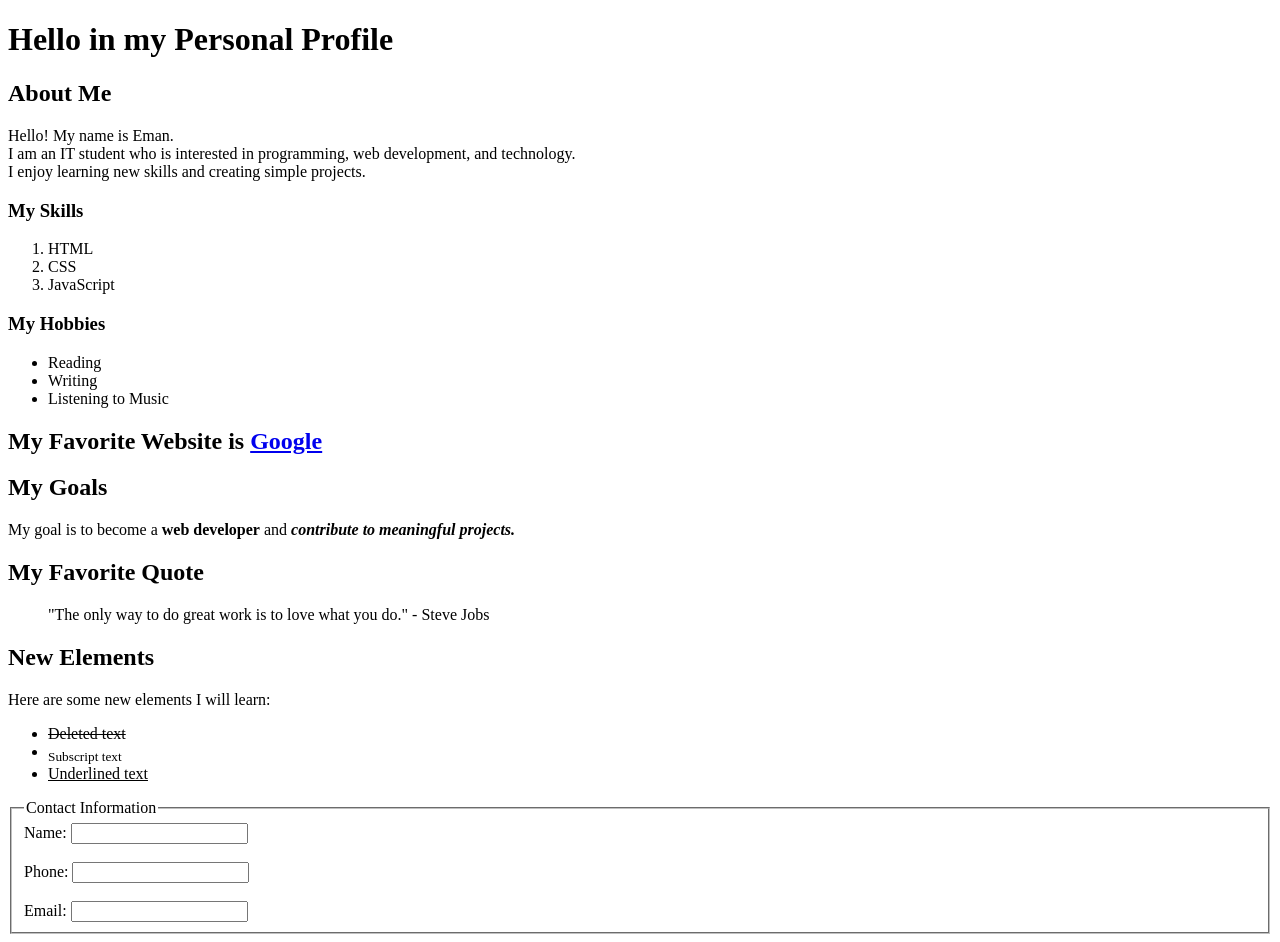
<file: Task Day 1/index.html>
<!DOCTYPE html>
<html lang="en">
<head>
    <meta charset="UTF-8">
    <meta name="viewport" content="width=device-width, initial-scale=1.0">
    <title>Personal Profile</title>
</head>
<body>
    <h1>Hello in my Personal Profile</h1>
    <h2>About Me</h2>
    <p>Hello! My name is Eman. <br>
        I am an IT student who is interested in
        programming, web development, and technology.<br>
        I enjoy learning new skills and creating simple projects.</p>
        <h3>My Skills</h3>
        <ol>
            <li>HTML</li>
            <li>CSS</li>
            <li>JavaScript</li>
        </ol>
        <h3>My Hobbies</h3>
        <ul>
            <li>Reading</li>
            <li>Writing</li>
            <li>Listening to Music</li>
        </ul>
        <h2>My Favorite Website is <a href="https://www.Google.com" target="_blank">Google</a></h3>
        <h2>My Goals</h2>
        <p>My goal is to become a <b>web developer</b> and <em><b>contribute to meaningful projects.</b></em></p>
        <h2>My Favorite Quote</h2>
        <blockquote>
            <p>"The only way to do great work is to love what you do." - Steve Jobs</p>
        </blockquote>
        <h2>New Elements</h2>
        <p>Here are some new elements I will learn:</p>
        <ul>
            <!-- This is use to delete text -->
            <li><del>Deleted text</del></li>
            <!-- This is use to subscript text -->
            <li><sub>Subscript text</sub></li>
            <!-- This is use to underline text -->
            <li><u>Underlined text</u></li>
        </ul>
        <fieldset>
            <legend>Contact Information</legend>
            <label for="name">Name:</label>
            <input type="text"><br>
            <br>
            <label for="phone">Phone:</label>
            <input type="text"><br>
            <br>
            <label for="email">Email:</label>
            <input type="email">
        </fieldset>
</body>
</html>
</file>
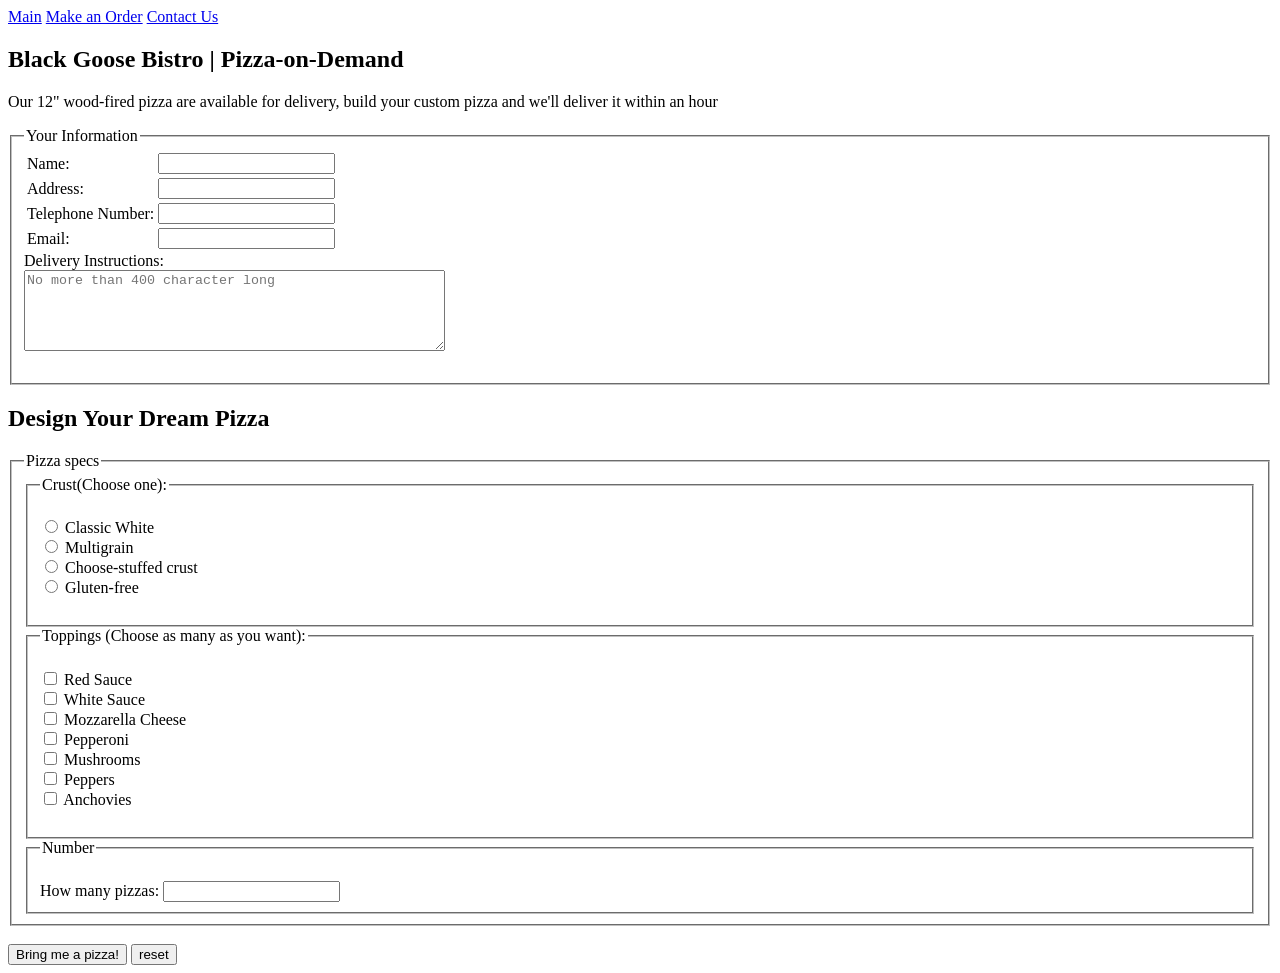
<file: Task Day 2/index.html>
<!DOCTYPE html>
<html lang="en">
<head>
    <meta charset="UTF-8">
    <meta name="viewport" content="width=device-width, initial-scale=1.0">
    <title>HTML Pizza Task</title>
</head>
<body>
    <section>
        <nav>
        <a href="#">Main</a>
        <a href="#">Make an Order</a>
        <a href="#">Contact Us</a>
    </nav>
    </section>
    <section>
        <h1>Black Goose Bistro | Pizza-on-Demand</h1>
        <p>Our 12" wood-fired pizza are available for delivery, build your custom pizza and we'll deliver it within an hour</p>
    </section>
    <fieldset>
        <legend>Your Information</legend>
        <table>
            <tr>
                <td><label for="Name">Name:</label></td>
                <td><input type="text" id="Name" name="Name"></td>
            </tr>
            <tr>
                <td><label for="Address">Address:</label></td>
                <td><input type="text" id="Address" name="Address"></td>
            </tr>
            <tr>
                <td><label for="Telephone Number">Telephone Number:</label></td>
                <td><input type="text" id="Telephone Number" name="Telephone Number"></td>
            </tr>
            <tr>
                <td><label for="Email">Email:</label></td>
                <td><input type="email" id="Email" name="Email"></td>
            </tr>
        </table>
        <label for="Delivery Instructions">Delivery Instructions:</label>
        <br>
        <textarea rows="5" cols="50" id="Delivery Instructions" name="Delivery Instructions" placeholder="No more than 400 character long"></textarea>
        <br><br>
    </fieldset>
    <h2>Design Your Dream Pizza</h2>
    <fieldset>
        <legend>Pizza specs</legend>
        <fieldset>
        <legend>Crust(Choose one):</legend>
        <br>
        <input type="radio" id="Crust" name="Crust">
        <label for="Crust">Classic White</label>
        <br>
        <input type="radio" id="Crust" name="Crust">
        <label for="Crust">Multigrain</label>
        <br>
        <input type="radio" id="Crust" name="Crust">
        <label for="Crust">Choose-stuffed crust</label>
        <br>
        <input type="radio" id="Crust" name="Crust">
        <label for="Crust">Gluten-free</label>
        <br><br>
        </fieldset>

        <fieldset>
        <legend>Toppings (Choose as many as you want):</legend>
        <br>
        <input type="checkbox" id="Topping1" name="Topping1">
        <label for="Topping1">Red Sauce</label>
        <br>
        <input type="checkbox" id="Topping2" name="Topping2">
        <label for="Topping2">White Sauce</label>
        <br>
        <input type="checkbox" id="Topping3" name="Topping3">
        <label for="Topping3">Mozzarella Cheese</label>
        <br>
        <input type="checkbox" id="Topping4" name="Topping4">
        <label for="Topping4">Pepperoni</label>
        <br>
        <input type="checkbox" id="Topping5" name="Topping5">
        <label for="Topping5">Mushrooms</label>
        <br>
        <input type="checkbox" id="Topping6" name="Topping6">
        <label for="Topping6">Peppers</label>
        <br>
        <input type="checkbox" id="Topping7" name="Topping7">
        <label for="Topping7">Anchovies</label>
        <br><br>
        </fieldset>
        <fieldset>
            <br>
            <legend>Number</legend>
            <label for="number">How many pizzas:</label>
            <input type="number">
        </fieldset>
    </fieldset>
    <br>
    <input type="submit" value="Bring me a pizza!">
    <input type="reset" value="reset">

</body>
</html>
</file>
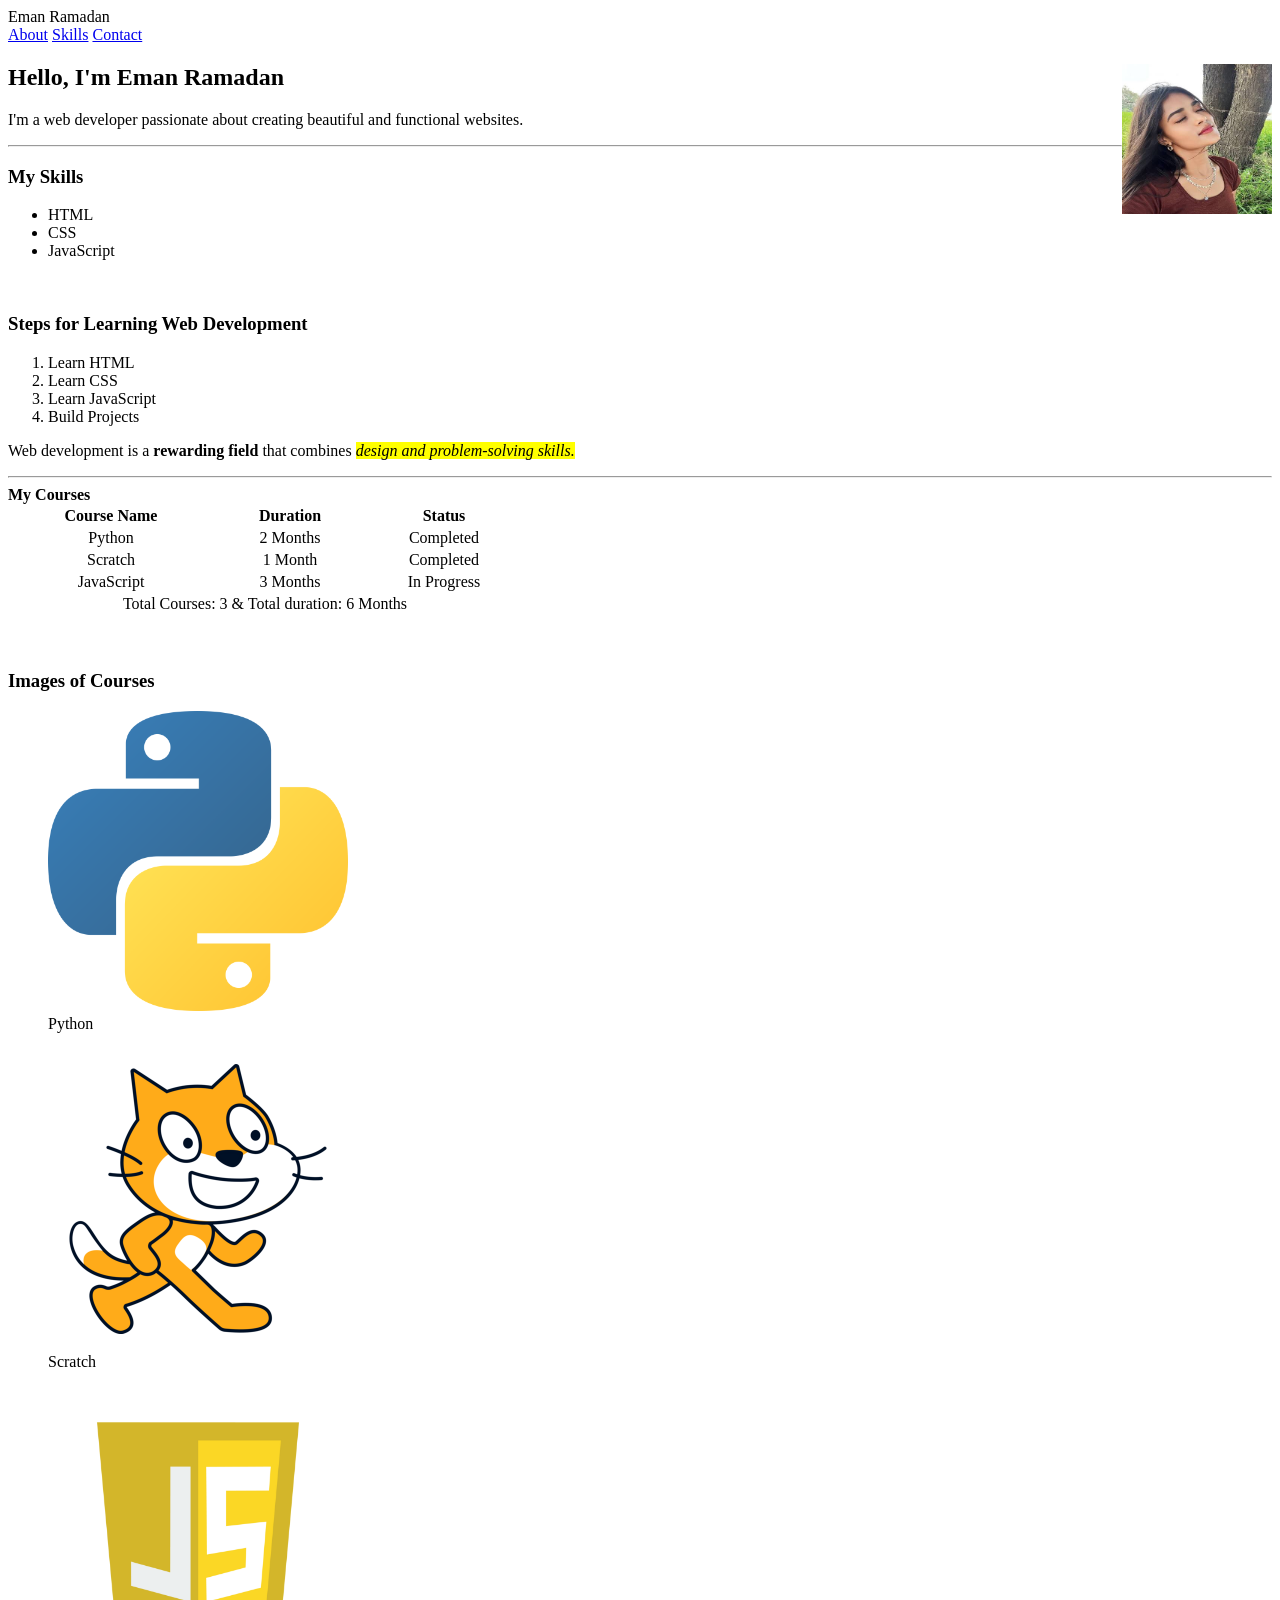
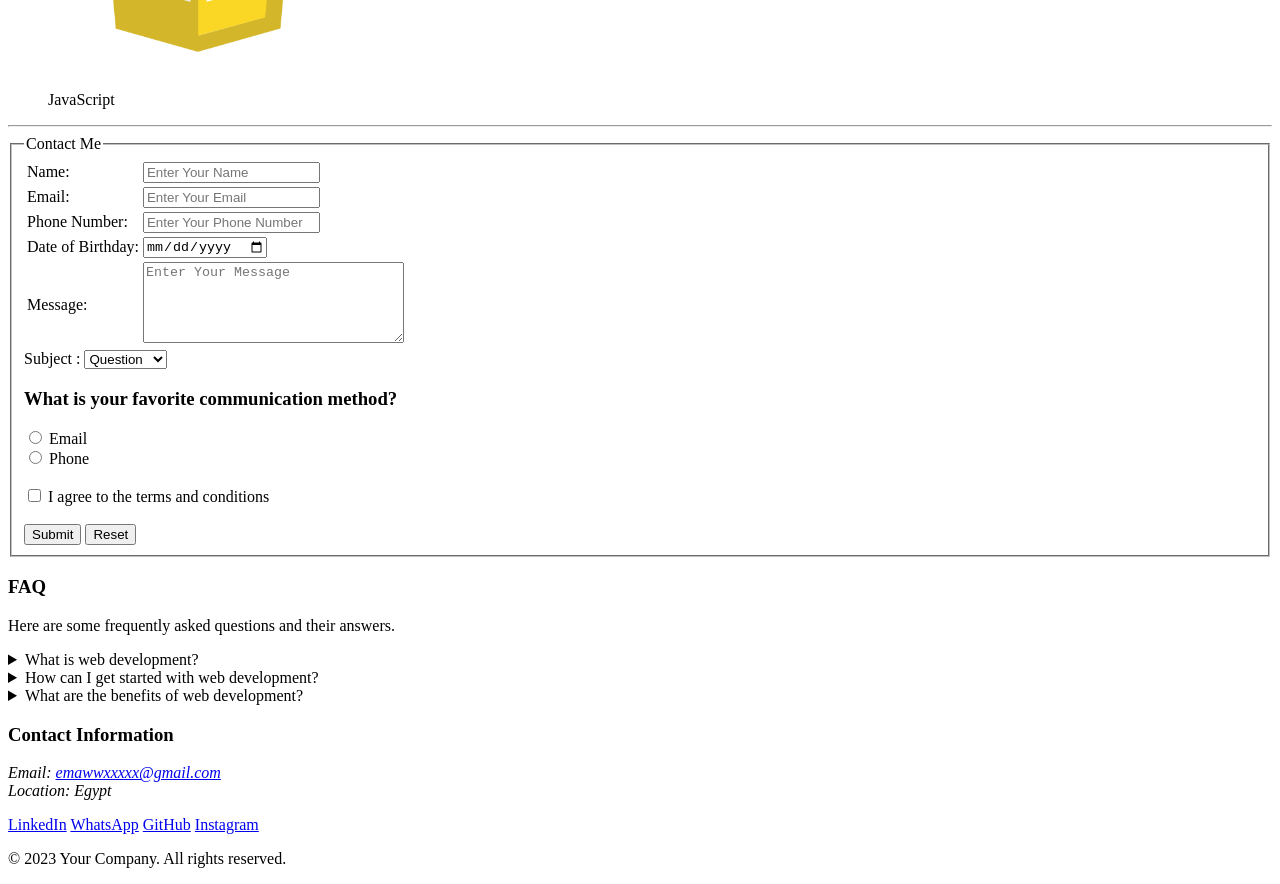
<file: Task Day 3/index.html>
<!DOCTYPE html>
<html lang="en">
<head>
    <meta charset="UTF-8">
    <meta name="viewport" content="width=device-width, initial-scale=1.0">
    <meta name="description" content="This is my Portfolio Page Project">
    <title>My Portfolio Page Project</title>
</head>
<body>
    <section id="header">
        <header>
        <span>Eman Ramadan</span>
        <nav>
            <a href="#hero">About</a>
            <a href="#skills">Skills</a>
            <a href="#contact">Contact</a>
        </nav>
    </header>
    </section>
    <main>
        <section id="hero">
        <Hero>
        <img src="assets/Images/images (1).jfif" alt="Profile Image" width="150" height="150" style="float: right;">
        <h1>Hello, I'm Eman Ramadan</h1>
        <p>I'm a web developer passionate about creating beautiful and functional websites.</p>
        
    </Hero>
    </section>
    <hr>
    <section id="skills">
        <h3>My Skills</h3>
        <ul>
            <li>HTML</li>
            <li>CSS</li>
            <li>JavaScript</li>
        </ul>
        <br>
        <h3>Steps for Learning Web Development</h3>
        <ol>
            <li>Learn HTML</li>
            <li>Learn CSS</li>
            <li>Learn JavaScript</li>
            <li>Build Projects</li>
        </ol>
        <p>Web development is a <strong>rewarding field </strong>
            that combines <em><mark>design and problem-solving skills.</mark></em> </p>
    </section>
    <hr>
    <section id="my-courses">
        <caption><b>My Courses</b></caption>
        <table style="text-align: center;">
            <tr>
                <th width="200">Course Name</th>
                <th width="150">Duration</th>
                <th width="150">Status</th>
            </tr>
            <tbody>
                <tr>
                <td width="200">Python</td>
                <td width="150">2 Months</td>
                <td width="150">Completed</td>
            </tr>
             <tr>
                <td width="200">Scratch</td>
                <td width="150">1 Month</td>
                <td width="150">Completed</td>
            </tr>
             <tr>
                <td width="200">JavaScript</td>
                <td width="150">3 Months</td>
                <td width="150">In Progress</td>
            </tr>
            <tfoot>
                <tr>
                    <td colspan="3">Total Courses: 3 & Total duration: 6 Months</td>
                </tr>
            </tfoot>
            </tbody>
        </table>
    </section><br><br>
    <section id="gallery">
        <h3>Images of Courses</h3>
        <figure>
            <img src="assets/Images/Python-logo-notext.svg.webp" alt="Python Image" width="300">
            <figcaption>Python</figcaption>
        </figure>
        <figure>
            <img src="assets/Images/scratch-cat-logo-png_seeklogo-431721.png" alt="Scratch Image" width="300">
            <figcaption>Scratch</figcaption>
        </figure>
        <figure>
            <img src="assets/Images/javascript-logo-javascript-icon-transparent-free-png.webp" alt="JavaScript Image" width="300">
            <figcaption>JavaScript</figcaption>
        </figure>
    </section>
    <hr>
    <section id="contact">
        <form>
            <fieldset>
                <legend>Contact Me</legend>
                <table>
                    <tr>
                        <td>
                            <label for="name">Name:</label>
                        </td>
                        <td>
                            <input type="text" id="name" name="name" placeholder="Enter Your Name" required>
                        </td>
                    </tr>
                    <tr>
                        <td>
                            <label for="email">Email:</label>
                        </td>
                        <td>
                            <input type="email" id="email" name="email" placeholder="Enter Your Email" required>
                        </td>
                    </tr>
                    <tr>
                        <td>
                            <label for="Tel Number">Phone Number:</label>
                        </td>
                        <td>
                            <input type="tel" id="Tel Number" name="Tel Number" placeholder="Enter Your Phone Number">
                        </td>
                    </tr>
                    <tr>
                        <td>
                            <label for="Birthday">Date of Birthday:</label>
                        </td>
                        <td>
                            <input type="date" id="Birthday" name="Birthday" placeholder="Enter Your Birthday">
                        </td>
                    </tr>
                    <tr>
                        <td>
                            <label for="message">Message:</label>
                        </td>
                        <td>
                            <textarea cols="30" rows="5" id="message" name="message" placeholder="Enter Your Message"></textarea>
                        </td>
                    </tr>
                </table>

                 <label for="subject">Subject :</label>
                        <select id="subject" name="subject">
                            <option value="qustion">Question</option>
                            <option value="complaint">Complaint</option>
                            <option value="feedback">Feedback</option>
                        </select>

                 <h3>
                    What is your favorite communication method?
                 </h3>
                 <input type="radio"id="Email" name="communication" value="Email">
                 <label for="Email">Email</label><br>
                 <input type="radio"id="phone" name="communication" value="phone">
                 <label for="phone">Phone</label>
                <br><br>
                <input type="checkbox" id="terms" name="terms" value="yes">
                <label for="terms">I agree to the terms and conditions</label>
                <br><br>
                <button type="submit">Submit</button>
                <button type="reset">Reset</button>
                <br>
            </fieldset>
        </form>
    </section>
    <section id="Q&A">
        <h3>FAQ</h3>
        <p>Here are some frequently asked questions and their answers.</p>
        <details>
            <summary>What is web development?</summary>
            <p>Web development is the work of creating websites and web applications that run on the internet.</p>
        </details>
        <details>
            <summary>How can I get started with web development?</summary>
            <p>Getting started with web development involves learning the basics of HTML, CSS, and JavaScript.</p>
        </details>
        <details>
            <summary>What are the benefits of web development?</summary>
            <p>Web development offers numerous benefits, including the ability to reach a global audience, cost-effective marketing, and the flexibility to update content easily.</p>
        </details>
    </section>
</main>
<section id="footer">
        <footer>
            <h3>Contact Information</h3>
            <address>
                Email: <a href="mailto:emawwxxxxx@gmail.com">emawwxxxxx@gmail.com</a><br>
                Location: Egypt
            </address>
            <p>
                <a href="#" target="_blank">LinkedIn</a>
                <a href="#" target="_blank">WhatsApp</a>
                <a href="#" target="_blank">GitHub</a>
                <a href="#" target="_blank">Instagram</a>
            </p>
            <p>
                &copy; 2023 Your Company. All rights reserved.
            </p>
        </footer>
    </section>
</body>
</html>
</file>
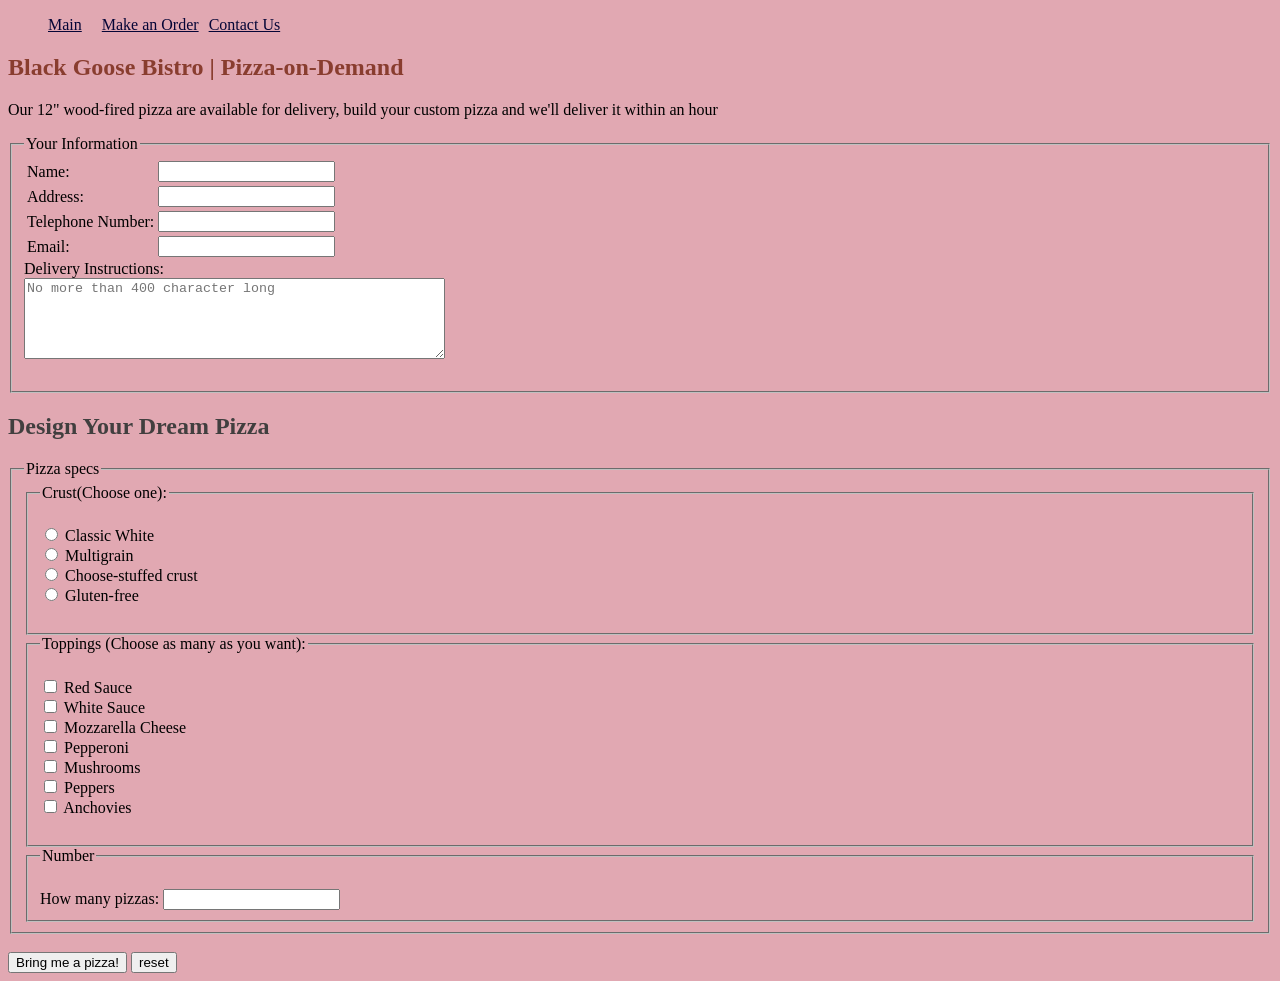
<file: Task Day 5/index.html>
<!DOCTYPE html>
<html lang="en">

<head>
    <meta charset="UTF-8">
    <meta name="viewport" content="width=device-width, initial-scale=1.0">
    <link rel="stylesheet" href="CSS/style.css">
    <title>HTML Pizza Task Colored</title>
</head>

<body>
    <section>
        <nav>
            <ul>
                <li><a href="#">Main</a></li><br>
                <li><a href="#">Make an Order</a></li>
                <li><a href="#">Contact Us</a></li>
            </ul>
        </nav>
    </section>
    <section>
        <h1>Black Goose Bistro | Pizza-on-Demand</h1>
        <p>Our 12" wood-fired pizza are available for delivery, build your custom pizza and we'll deliver it within an
            hour</p>
    </section>
    <fieldset>
        <legend>Your Information</legend>
        <table>
            <tr>
                <td><label for="Name">Name:</label></td>
                <td><input type="text" id="Name" name="Name"></td>
            </tr>
            <tr>
                <td><label for="Address">Address:</label></td>
                <td><input type="text" id="Address" name="Address"></td>
            </tr>
            <tr>
                <td><label for="Telephone Number">Telephone Number:</label></td>
                <td><input type="text" id="Telephone Number" name="Telephone Number"></td>
            </tr>
            <tr>
                <td><label for="Email">Email:</label></td>
                <td><input type="email" id="Email" name="Email"></td>
            </tr>
        </table>
        <label for="Delivery Instructions">Delivery Instructions:</label>
        <br>
        <textarea rows="5" cols="50" id="Delivery Instructions" name="Delivery Instructions"
            placeholder="No more than 400 character long"></textarea>
        <br><br>
    </fieldset>
    <h2>Design Your Dream Pizza</h2>
    <form>
        <fieldset>
            <legend>Pizza specs</legend>
            <fieldset>
                <legend>Crust(Choose one):</legend>
                <br>
                <input type="radio" id="Classic" name="Crust">
                <label for="Classic">Classic White</label>
                <br>
                <input type="radio" id="Multigrain" name="Crust">
                <label for="Multigrain">Multigrain</label>
                <br>
                <input type="radio" id="Choose" name="Crust">
                <label for="Choose">Choose-stuffed crust</label>
                <br>
                <input type="radio" id="Gluten" name="Crust">
                <label for="Gluten">Gluten-free</label>
                <br><br>
            </fieldset>

            <fieldset>
                <legend>Toppings (Choose as many as you want):</legend>
                <br>
                <input type="checkbox" id="Topping1" name="Topping1">
                <label for="Topping1">Red Sauce</label>
                <br>
                <input type="checkbox" id="Topping2" name="Topping2">
                <label for="Topping2">White Sauce</label>
                <br>
                <input type="checkbox" id="Topping3" name="Topping3">
                <label for="Topping3">Mozzarella Cheese</label>
                <br>
                <input type="checkbox" id="Topping4" name="Topping4">
                <label for="Topping4">Pepperoni</label>
                <br>
                <input type="checkbox" id="Topping5" name="Topping5">
                <label for="Topping5">Mushrooms</label>
                <br>
                <input type="checkbox" id="Topping6" name="Topping6">
                <label for="Topping6">Peppers</label>
                <br>
                <input type="checkbox" id="Topping7" name="Topping7">
                <label for="Topping7">Anchovies</label>
                <br><br>
            </fieldset>

            <fieldset>
                <br>
                <legend>Number</legend>
                <label for="number">How many pizzas:</label>
                <input type="number">
            </fieldset>
        </fieldset>
        <br>
        <input type="submit" value="Bring me a pizza!">
        <input type="reset" value="reset">
    </form>
</body>

</html>
</file>
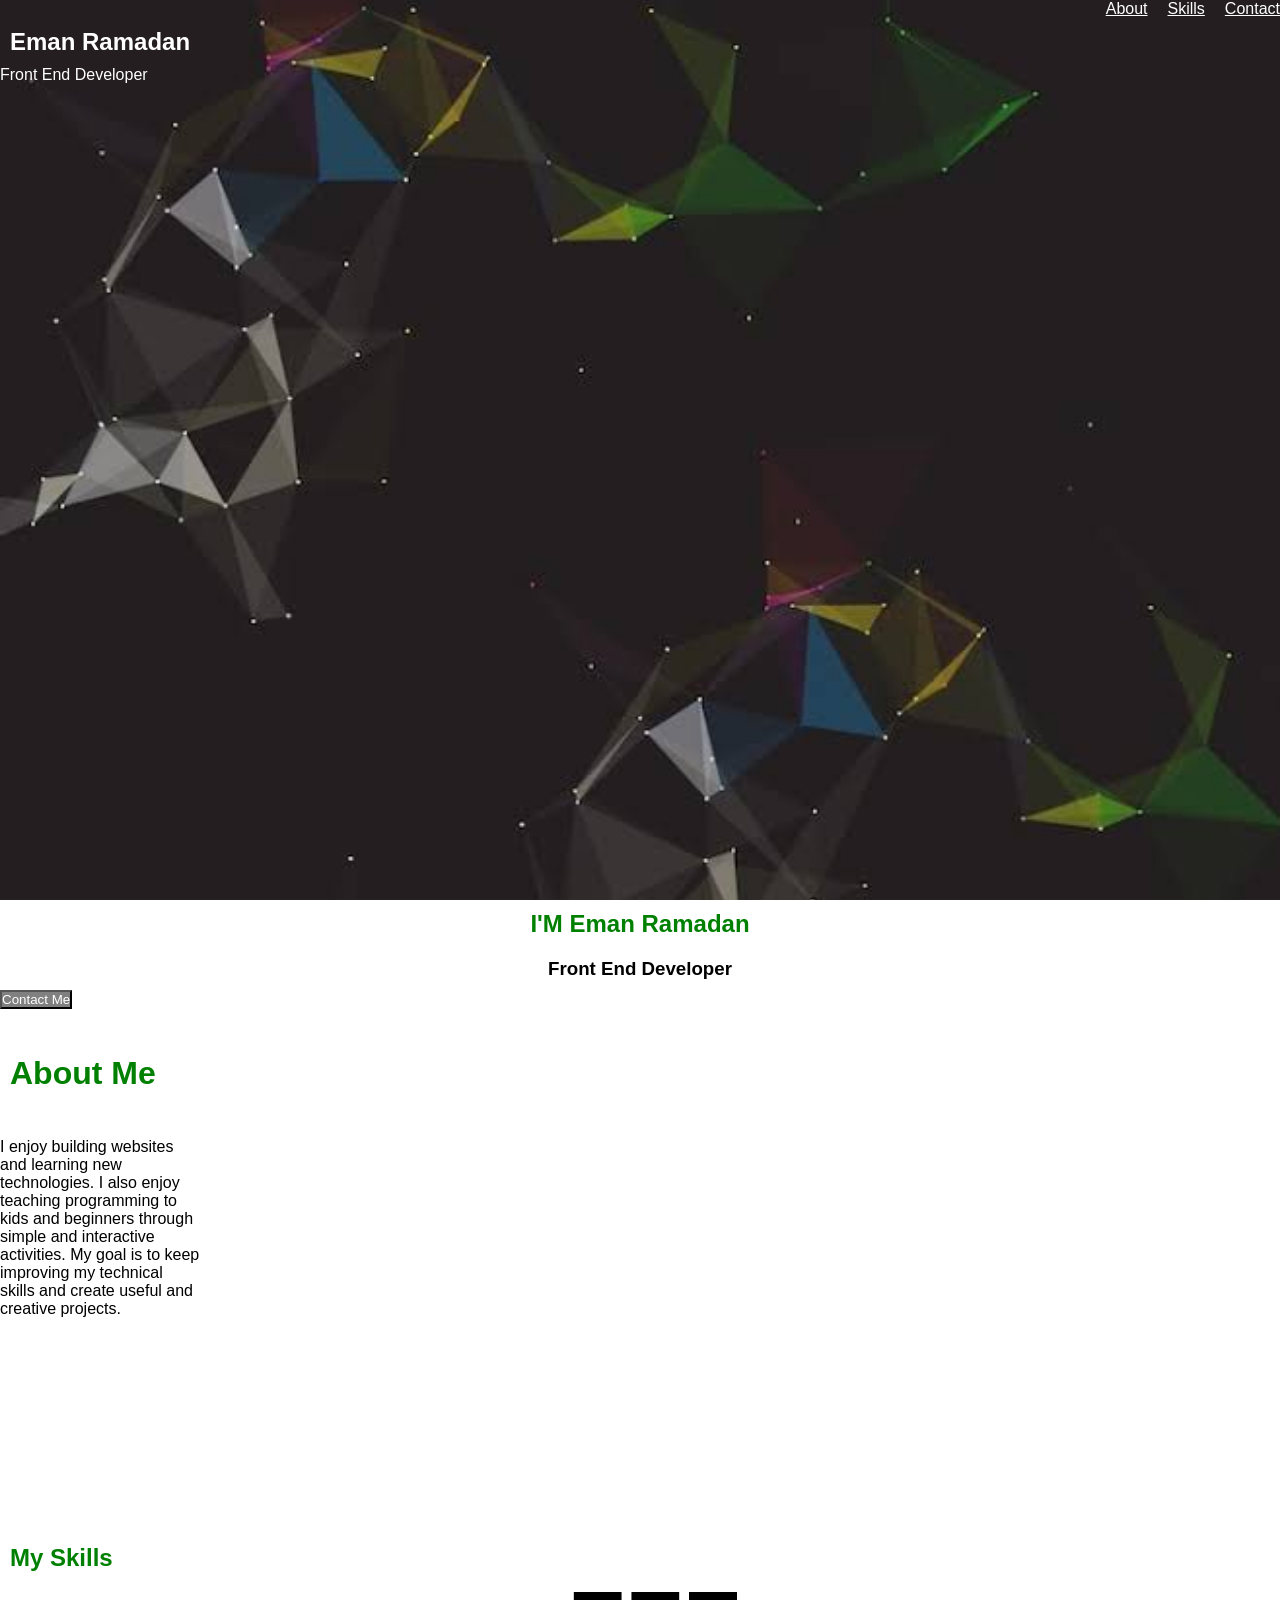
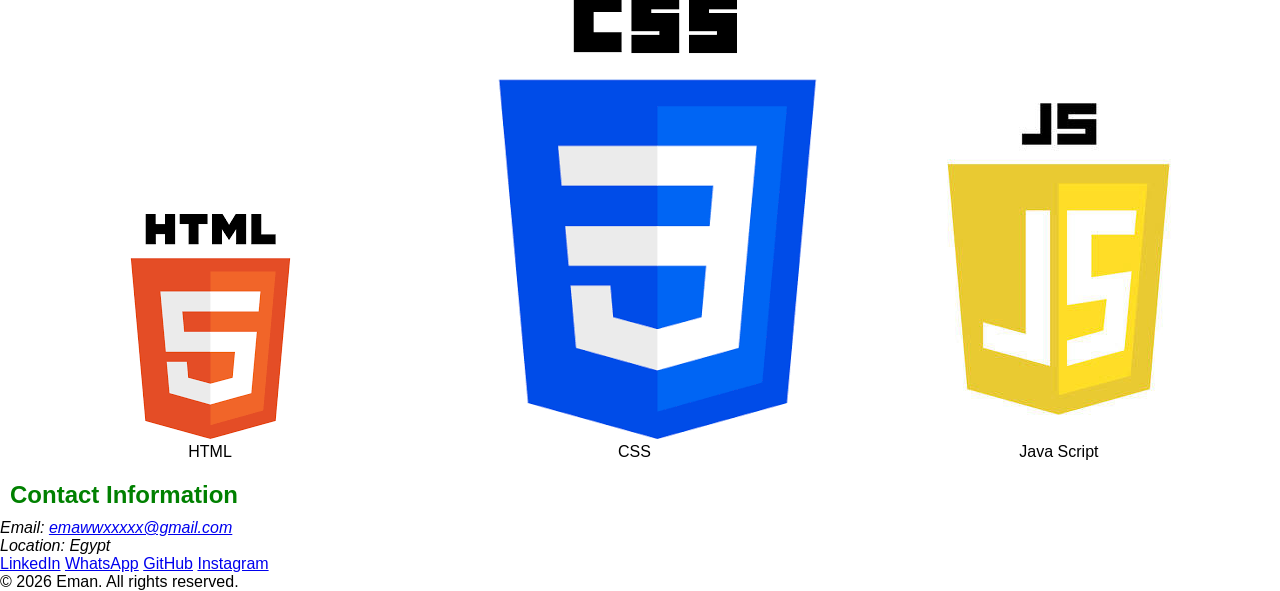
<file: Task Day 6/index.html>
<!DOCTYPE html>
<html lang="en">

<head>
    <meta charset="UTF-8">
    <meta name="viewport" content="width=device-width, initial-scale=1.0">
    <link rel="stylesheet" href="CSS/style.css">
    <title>Personal Profile</title>
</head>

<body>
    <section id="header">
        <nav id="nav">
            <a href="#">About</a>
            <a href="#">Skills</a>
            <a href="#">Contact</a>
        </nav>
        <h1>Eman Ramadan</h1>
        <p>Front End Developer</p>
    </section>
    <main>

        <section class="profile">
            <div class="profile-information">
                <h2>I'M Eman Ramadan</h2>
                <h3>Front End Developer</h3>
            </div>
            <div class="contact-button">
                <button type="button">Contact Me</button>
            </div>
        </section>
        <br><br>

        <section id="about-section">
            <h2>About Me</h2>
            <br><br>
            <div class="about-content">
                <p>I enjoy building websites and learning new technologies.
                    I also enjoy teaching programming to kids and beginners through simple and interactive activities.
                    My goal is to keep improving my technical skills and create useful and creative projects.</p>
            </div>
        </section>
        <br><br>

        <section id="skills-section">
            <h2>My Skills</h2>
            <div class="skill-1">
                <img src="assets/Images/html.png" alt="html">
                <p>HTML</p>
            </div>
            <div class="skill-2">
                <img src="assets/Images/css.png" alt="css">
                <p>CSS</p>
            </div>
            <div class="skill-3">
                <img src="assets/Images/js.jfif" alt="js">
                <p>Java Script</p>
            </div>
        </section>
    </main>
    <section id="footer">
        <footer>
            <div class="contact-information">
                <h2>Contact Information</h2>
                <address>
                    Email: <a href="mailto:emawwxxxxx@gmail.com">emawwxxxxx@gmail.com</a><br>
                    Location: Egypt
                </address>
                <p>
                    <a href="#" target="_blank">LinkedIn</a>
                    <a href="#" target="_blank">WhatsApp</a>
                    <a href="#" target="_blank">GitHub</a>
                    <a href="#" target="_blank">Instagram</a>
                </p>
            </div>
            <div class="foot">
                <p>
                    &copy; 2026 Eman. All rights reserved.
                </p>
            </div>
        </footer>
    </section>

</body>

</html>
</file>
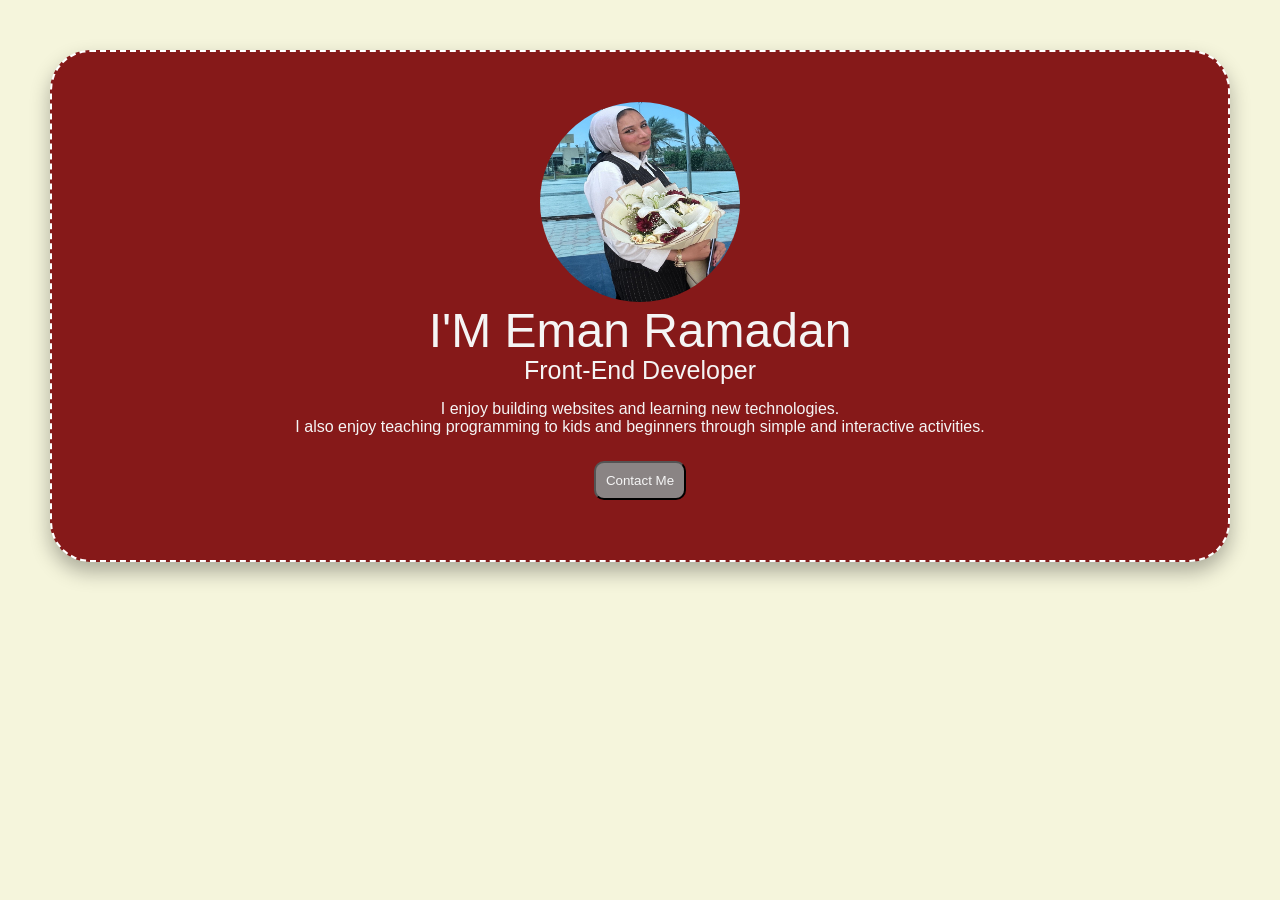
<file: Task Day 7/index.html>
<!DOCTYPE html>
<html lang="en">

<head>
    <meta charset="UTF-8">
    <meta name="viewport" content="width=device-width, initial-scale=1.0">
    <link rel="stylesheet" href="CSS/style.css">
    <link rel="preconnect" href="fonts/static/RobotoSlab-ExtraLight.ttf">
    <link rel="preconnect" href="fonts/static/RobotoSlab-SemiBold.ttf">

    <title>Task</title>
</head>

<body>
    <section class="card">
        <div class="card-1">
            <img class="card-img" src="assets/Images/Eman.jpeg" alt="Eman">
            <h2>I'M Eman Ramadan</h2>
            <p class="job">Front-End Developer</p>
            <p class="description">I enjoy building websites and learning new technologies.<br>
                I also enjoy teaching programming to kids and beginners through simple and interactive activities.</p>
            <button class="btn" type="button">Contact Me</button>
        </div>
    </section>
</body>

</html>
</file>
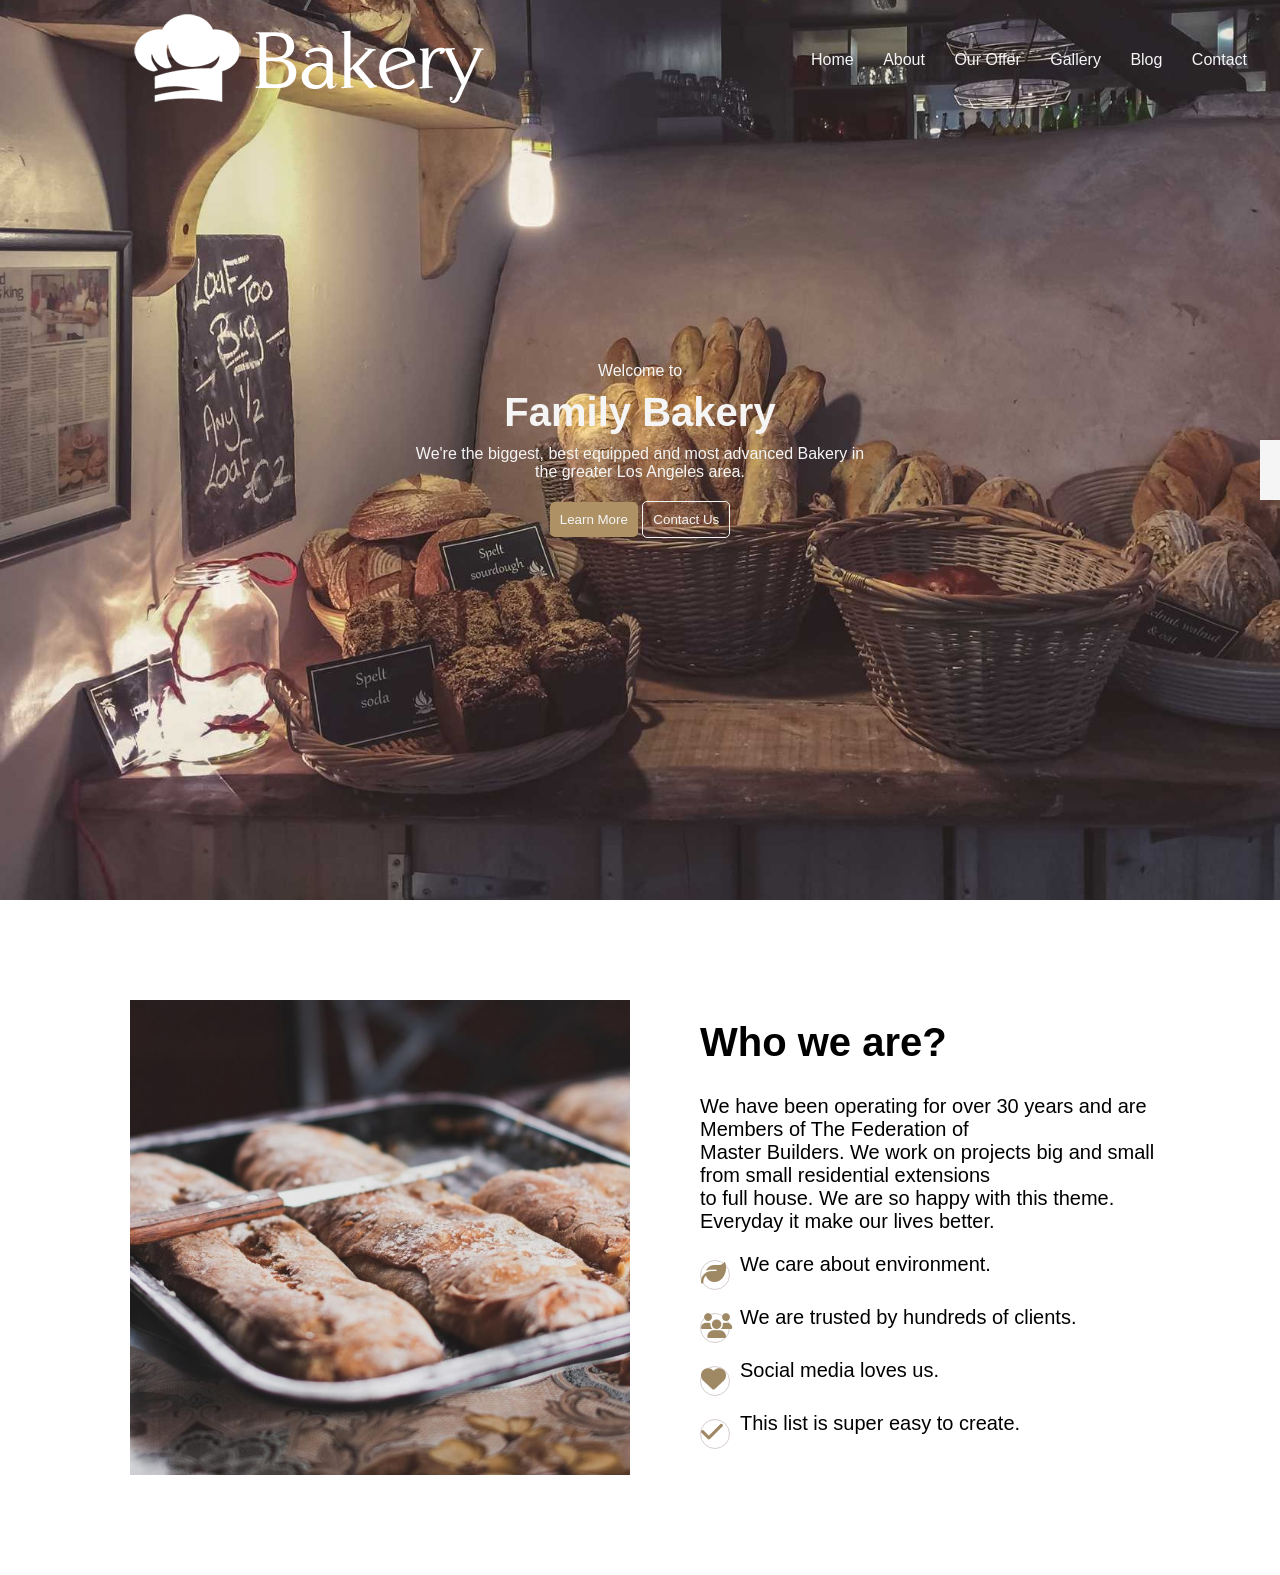
<file: Task Day 8/index.html>
<!DOCTYPE html>
<html lang="en">

<head>
    <meta charset="UTF-8">
    <meta name="viewport" content="width=device-width, initial-scale=1.0">
    <link rel="stylesheet" href="CSS/style.css">
    <link rel="stylesheet" href="https://cdnjs.cloudflare.com/ajax/libs/font-awesome/6.5.2/css/all.min.css">
    <title>Task Day 8</title>
</head>

<body>
    <header>
        <div class="container">
            <div class="logo">
                <img src="assets/Images/logo.png" alt="logo">
            </div>
            <div class="nav">
                <nav>
                    <a href="#">Home</a>
                    <a href="#">About</a>
                    <a href="#">Our Offer</a>
                    <a href="#">Gallery</a>
                    <a href="#">Blog</a>
                    <a href="#">Contact</a>
                </nav>
            </div>
        </div>
    </header>
    <main>
        <section class="hero-section">
            <div class="hero-content">
                <p>Welcome to</p>
                <h1>Family Bakery</h1>
                <p>We're the biggest, best equipped and most advanced Bakery in the greater Los Angeles area.</p>
                <button class="learn-more" type="button">Learn More</button>
                <button class="contact" type="button">Contact Us</button>
                <div class="To-tob">
                </div>
            </div>
        </section>
        <section class="who-we-are">
            <img src="assets/Images/bakery.jpg" alt="bakery">
            <div class="who-we-are-text">
                <h2>Who we are?</h2>
                <p>We have been operating for over 30 years and are Members of The Federation of<br> Master Builders.
                    We work on projects big and small from small residential extensions <br> to full house.
                    We are so happy with this theme. Everyday it make our lives better.</p>
                    <div class="who-we-are-fuature">
                <div class="feature-item">
                    <span class="fa-solid fa-leaf"></span>
                    <p>We care about environment.</p>
                </div>
                <div class="feature-item">
                    <span class="fa-solid fa-users"></span>
                    <p>We are trusted by hundreds of clients.</p>
                </div>
                <div class="feature-item">
                    <span class="fa-solid fa-heart"></span>
                    <p>Social media loves us.</p>
                </div>
                <div class="feature-item">
                    <span class="fa-solid fa-check"></span>
                    <p>This list is super easy to create.</p>
                </div>
            </div>
            </div> 
        </section>
    </main>
</body>

</html>
</file>
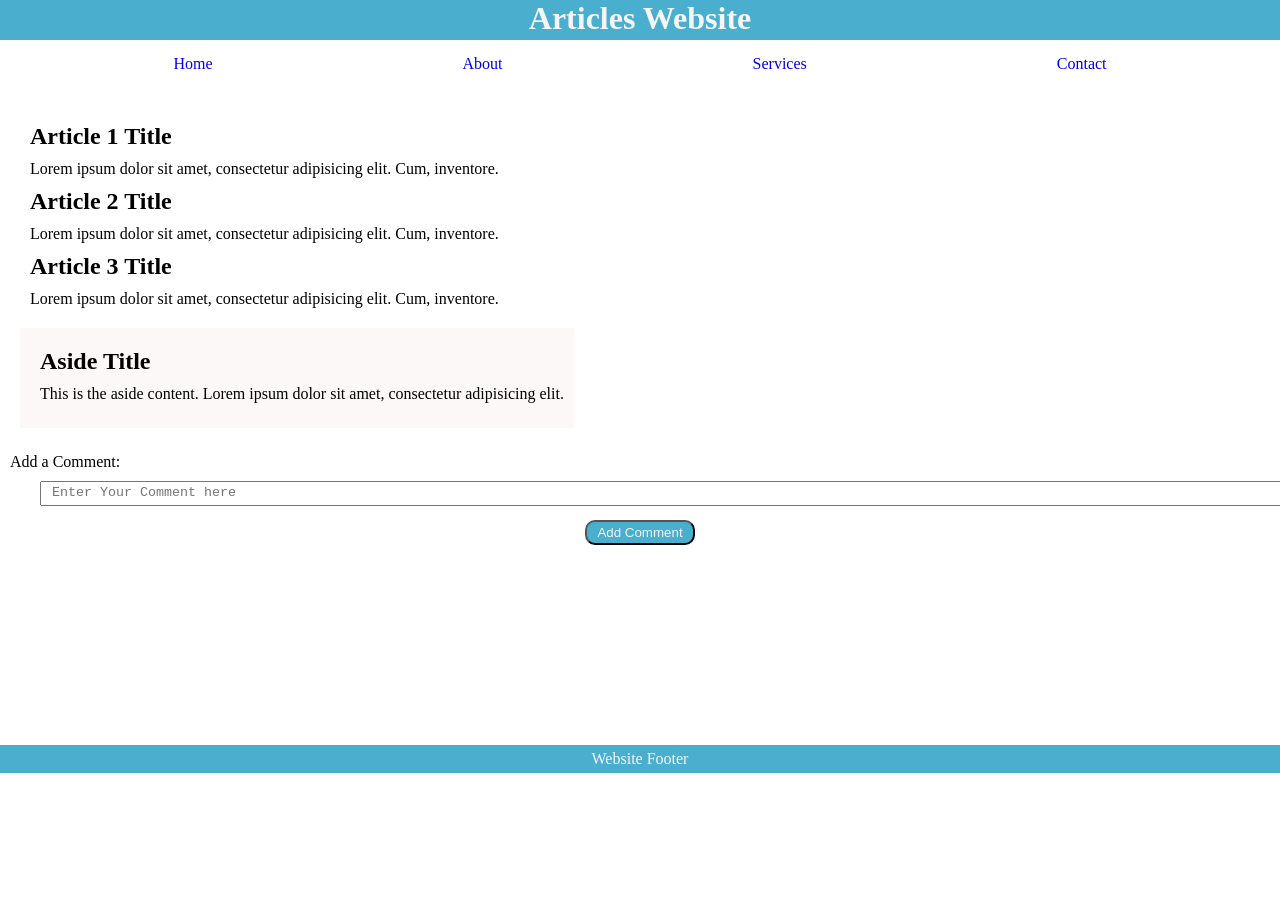
<file: Task Day 9/Activity 1/index.html>
<!DOCTYPE html>
<html lang="en">

<head>
    <meta charset="UTF-8">
    <meta name="viewport" content="width=device-width, initial-scale=1.0">
    <link rel="stylesheet" href="CSS/style.css">
    <title>Act1</title>
</head>

<body>
    <div class="header">
        <h1>Articles Website</h1>
    </div>
    <div class="navbar">
        <nav>
            <a href="#">Home</a>
            <a href="#">About</a>
            <a href="#">Services</a>
            <a href="#">Contact</a>
        </nav>
    </div>
    <div class="main-section">
        <div class="arts">
            <div class="art-1">
                <h2>Article 1 Title</h2>
                <p>Lorem ipsum dolor sit amet, consectetur adipisicing elit. Cum, inventore.</p>
            </div>
            <div class="art-2">
                <h2>Article 2 Title</h2>
                <p>Lorem ipsum dolor sit amet, consectetur adipisicing elit. Cum, inventore.</p>
            </div>
            <div class="art-3">
                <h2>Article 3 Title</h2>
                <p>Lorem ipsum dolor sit amet, consectetur adipisicing elit. Cum, inventore.</p>
            </div>
        </div>
        <div class="aside">
            <h2>Aside Title</h2>
            <p>This is the aside content. Lorem ipsum dolor sit amet,
                consectetur adipisicing elit.
            </p>
        </div>
    </div>
    <div class="comment">
        <label for="comment">Add a Comment:</label><br>
        <textarea id="comment" placeholder=" Enter Your Comment here"></textarea>
        <button>Add Comment</button>
    </div>
    <div class="footer">
        <p>Website Footer</p>
    </div>
</body>

</html>
</file>
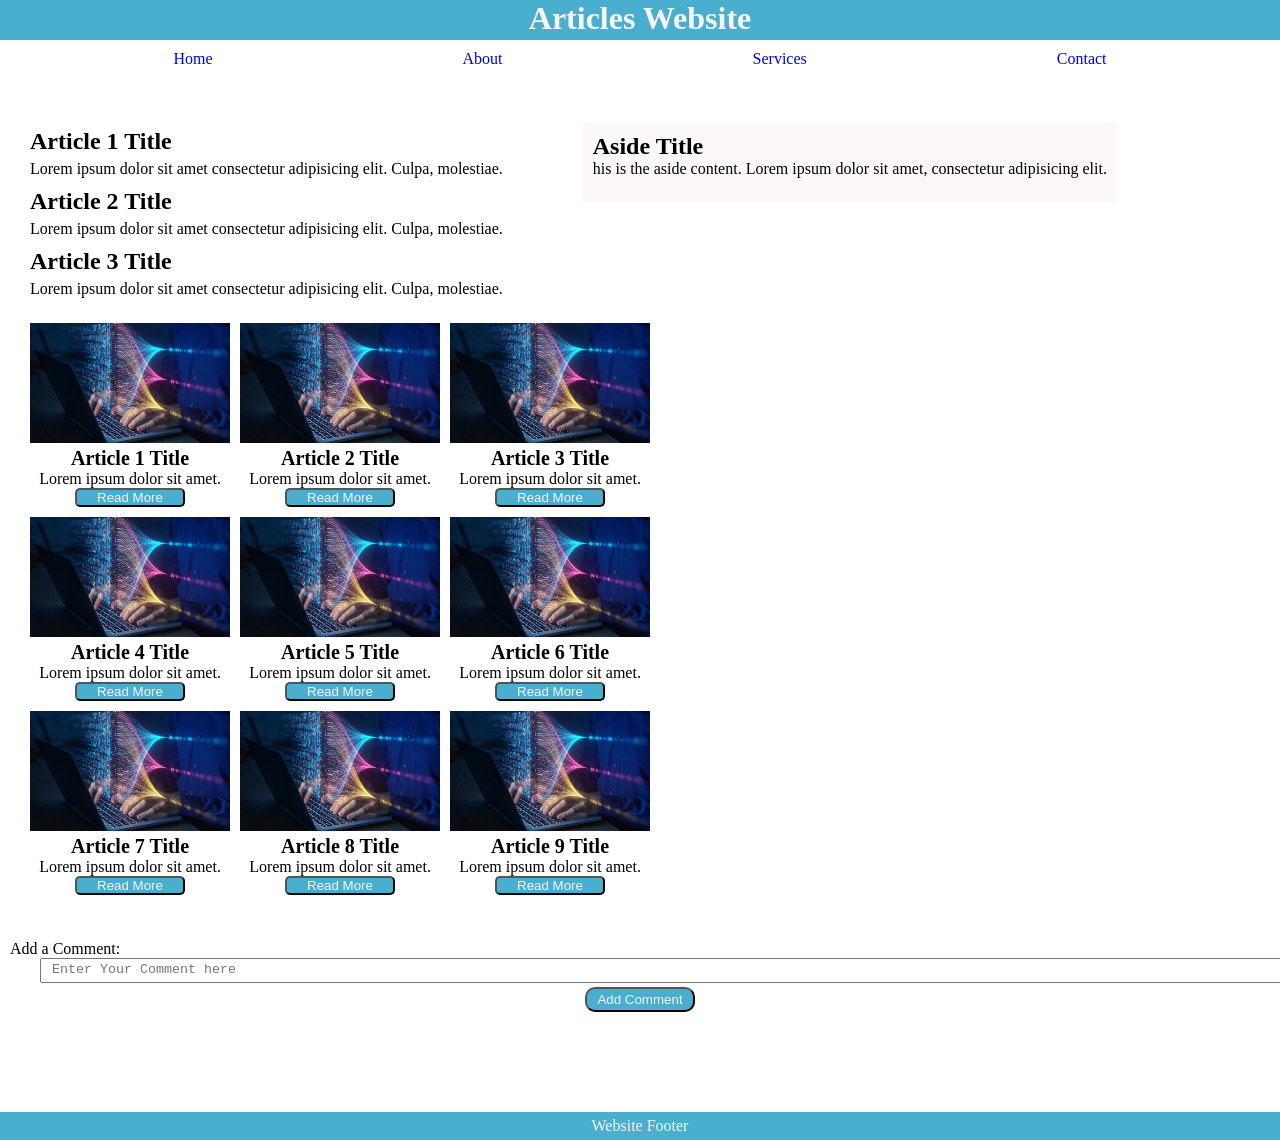
<file: Task Day 9/Activity 2/index.html>
<!DOCTYPE html>
<html lang="en">

<head>
    <meta charset="UTF-8">
    <meta name="viewport" content="width=device-width, initial-scale=1.0">
    <link rel="stylesheet" href="CSS/style.css">
    <title>Articles Website 2</title>
</head>

<body>
    <div class="container">
        <div class="header">
            <h1>Articles Website</h1>
        </div>
        <div class="navbar">
            <nav>
                <a href="#">Home</a>
                <a href="#">About</a>
                <a href="#">Services</a>
                <a href="#">Contact</a>
            </nav>
        </div>
        <div class="main-section">
            <div class="articles">
                <div class="art-1">
                    <h2>Article 1 Title</h2>
                    <p>Lorem ipsum dolor sit amet consectetur adipisicing elit. Culpa, molestiae.</p>
                </div>
                <div class="art-2">
                    <h2>Article 2 Title</h2>
                    <p>Lorem ipsum dolor sit amet consectetur adipisicing elit. Culpa, molestiae.</p>
                </div>
                <div class="art-3">
                    <h2>Article 3 Title</h2>
                    <p>Lorem ipsum dolor sit amet consectetur adipisicing elit. Culpa, molestiae.</p>
                </div>
            </div>
            <div class="aside">
                <h2>Aside Title</h2>
                <p>his is the aside content. Lorem ipsum dolor sit amet,
                    consectetur adipisicing elit.
                </p>
            </div>
            <div class="galarey">
                <div class="g-art1">
                    <img src="assets/Images/Data.jfif" alt="art1">
                    <h2>Article 1 Title</h2>
                    <p>Lorem ipsum dolor sit amet.</p>
                    <button>Read More</button>
                </div>
                <div class="g-art2">
                    <img src="assets/Images/Data.jfif" alt="art2">
                    <h2>Article 2 Title</h2>
                    <p>Lorem ipsum dolor sit amet.</p>
                    <button>Read More</button>
                </div>
                <div class="g-art3">
                    <img src="assets/Images/Data.jfif" alt="art3">
                    <h2>Article 3 Title</h2>
                    <p>Lorem ipsum dolor sit amet.</p>
                    <button>Read More</button>
                </div>
                <div class="g-art4">
                    <img src="assets/Images/Data.jfif" alt="art4">
                    <h2>Article 4 Title</h2>
                    <p>Lorem ipsum dolor sit amet.</p>
                    <button>Read More</button>
                </div>
                <div class="g-art5">
                    <img src="assets/Images/Data.jfif" alt="art5">
                    <h2>Article 5 Title</h2>
                    <p>Lorem ipsum dolor sit amet.</p>
                    <button>Read More</button>
                </div>
                <div class="g-art6">
                    <img src="assets/Images/Data.jfif" alt="art6">
                    <h2>Article 6 Title</h2>
                    <p>Lorem ipsum dolor sit amet.</p>
                    <button>Read More</button>
                </div>
                <div class="g-art7">
                    <img src="assets/Images/Data.jfif" alt="art7">
                    <h2>Article 7 Title</h2>
                    <p>Lorem ipsum dolor sit amet.</p>
                    <button>Read More</button>
                </div>
                <div class="g-art8">
                    <img src="assets/Images/Data.jfif" alt="art8">
                    <h2>Article 8 Title</h2>
                    <p>Lorem ipsum dolor sit amet.</p>
                    <button>Read More</button>
                </div>
                <div class="g-art9">
                    <img src="assets/Images/Data.jfif" alt="art9">
                    <h2>Article 9 Title</h2>
                    <p>Lorem ipsum dolor sit amet.</p>
                    <button>Read More</button>
                </div>
            </div>
        </div>
        <div class="comment">
        <label for="comment">Add a Comment:</label><br>
        <textarea id="comment" placeholder=" Enter Your Comment here"></textarea>
        <button>Add Comment</button>
    </div>
    <div class="footer">
        <p>Website Footer</p>
    </div>
    </div>
</body>

</html>
</file>
<file: Task Day 5/CSS/style.css>
body{
    background-color:rgb(225, 168, 178);
}
nav a{
    color: rgb(5, 5, 54);
}
h1{
    color:rgb(137, 61, 47)
}
h2{
    color:rgb(65, 63, 63);
}
ul, 
li{
    display: flex;
    gap: 10px;
}
</file>
<file: Task Day 6/CSS/style.css>
* {
    margin: 0;
    padding: 0;
    box-sizing: border-box;
    font-family: 'Poppins', sans-serif;
}

nav {
    display: flex;
    justify-content: right;
    gap: 20px;
}

nav a {
    cursor: pointer;
    color: white;
    font-size: 1em;
}

#nav a:hover {
    color: green;

}

:root {
    --primary-color:white;
    --secondary-color:#2ecc71;
    --text-color: #333;
}

#header {
    background-color: var(--primary-color);
    color: white;
    background-image: url("../assets/Images/background.jfif  " );
    background-size: cover;
    background-repeat:no-repeat;
    background-position: center;
    background-attachment: fixed;
    width:100%;
    height:100vh;
}

.profile-information {
    text-align: center;
}

.contact-button button{
    display: inline;
    background-color: gray !important;
    --local-var:white;
    color:var(--local-var);
    text-align: center;
}
#about-section h2{
    font-size: 2rem;
}
#about-section p{
    width: 200px;
    height: 40vh;
    overflow: auto;
     overflow: scroll;
}
.skill-1,
.skill-2,
.skill-3 {
    display: inline-block;
    width: 400px;
    margin: 10px;
    text-align: center;
}
h1,
h2,
h3{
    padding: 10px;
    font-style:bold;
}
h2{
    color:green;
}
</file>
<file: Task Day 7/CSS/style.css>
:root{
    --primary-color:whitesmoke;

}
* {
    padding: 0px;
    margin: 0px;
    box-sizing: border-box;
}
body {
    background-color: beige;
    font-family: 'Gill Sans', 'Gill Sans MT', Calibri, 'Trebuchet MS', sans-serif;
}
.card-1 {
    background-color:rgb(134, 25, 25);
    padding: 50px 50px;
    margin: 50px 50px;
    border: 2px dashed white;
    border-radius: 40px;
    color:var(--primary-color);
    text-align: center;
/* الظل بتاع البوكسx   y  Blure color*/ 
    box-shadow:      0 10px 20px rgba(0, 0, 0, 0.3);
}
.card-1 h2 {
    font-size: 3rem;
    font-family: 'Lucida Sans', 'Lucida Sans Regular', 'Lucida Grande', 'Lucida Sans Unicode', Geneva, Verdana, sans-serif;
    font-weight: 100;
    line-height: 50px;

}
.card-1 .job {
    font-size: 25px;
}
.card-1 .description {
   padding: 15px 15px;
}
.card-img {
    width: 200px;
    height: 200px;
    border-radius: 70%;
}
.btn {
    padding: 10px 10px;
    margin: 10px auto;
    background-color:rgb(138, 132, 132) ;
    color: var(--primary-color);
    border-radius: 10px;
    /* تغيير شكل الماوس */
    cursor: pointer;
}
.btn:hover {
    color: rgb(134, 25, 25);
}
</file>
<file: Task Day 8/CSS/style.css>
* {
    padding: 0px;
    margin: 0px;
    box-sizing: border-box;
}
body {
    font-family: Arial, sans-serif;
}
.container {
    position: absolute;
    top: 0;
    left: 0;
    right: 0;
    display: flex;
    justify-content: center;
    align-items: center;
    margin: 5px 50px;
    width: 100%;
    padding: 5px 20px;
}
.nav {
    padding-left: 300px;
}
.nav a {
    color: whitesmoke;
    gap: 20px;
    text-align: center;
    text-decoration: none;
    margin-left: 25px;
}
.nav a:hover {
    color: #ae9265;
}
.hero-section {
    background-color: aquamarine;
    height: 100vh;
    background-image: url(../assets/Images/backgrounddd.jpg);
    background-size: cover;
    color: whitesmoke;
    display: flex;
    justify-content: center;
    align-items: center;
    text-align: center;
}
.hero-content {
    padding: 10px;
    width: 500px;
}
.hero-content p {
    padding: 10px 10px;
}
.hero-content h1 {
    font-size: 40px;
}
.hero-content button {
    margin: 10px 0;
    padding: 10px 10px;
    border: none
}
.hero-content button:hover {
    color: black;
}
.hero-content .learn-more {
    background-color: #ae9265;
    color: whitesmoke;
    border-radius: 5px;
}
.hero-content .contact {
    background-color: #b89b6b;
    background: transparent;
    color: whitesmoke;
    border: 1px solid whitesmoke;
    border-radius: 5px;
}
.To-tob {
    background-color: whitesmoke;
    width: 20px;
    height: 60px;
    position: fixed;
    right: 0;
    bottom: 400px;
}
.who-we-are {
    padding: 80px;
    display: flex;
    justify-content: center;
    align-items: center;
}
.who-we-are img {
    width: 600px;
    padding: 20px 50px;
}
.who-we-are-text {
    font-size: 20px;
    padding: 20px;
}
.who-we-are h2 {
    padding-bottom: 30px;
    font-size: 40px;
}
.who-we-are p {
    padding-bottom: 20px;
}
.who-we-are-fuature {
    display: flex;
    flex-direction: column;
    gap: 10px;
}
.feature-item {
    display: flex;
    align-items: center;
} 
.feature-item span {
    color: #9f8965;
    width: 30px;
    height: 30px;
    border: 1px solid rgb(214, 205, 205);
    border-radius: 50%;
    font-size: 25px;
    justify-content: center;
    align-items: center;
}
.feature-item p {
    padding-left: 10px;

}
</file>
<file: Task Day 9/Activity 1/CSS/style.css>
* {
     padding: 0px;
     margin: 0px;
     box-sizing: border-box;
 }

 .header {
     background-color: rgb(74, 174, 207);
     color: whitesmoke;
     text-align: center;
     width: 100%;
     height: 40px;
 }

 .navbar {
     display: flex;
     padding: 15px;
     justify-content: center;
     align-items: center;
 }

 .navbar nav {
     display: flex;
     justify-content: center;
     gap: 250px;
     justify-content: space-around;
 }

 .navbar nav a {
     text-decoration: none;
 }
 .navbar a:hover{
    color: rgb(74, 174, 207);
 }

 .main-section {
     padding: 25px 20px;
     display: flex;
     flex-wrap: wrap;
     gap: 20px;
 }

 .main-section .arts {
     display: flex;
     flex-wrap: wrap;
     flex-direction: column;
     width: 700px;
 }

 .main-section .aside {
     background-color: rgb(253, 248, 248);
     height: 100px;
     padding: 10px;

 }

 .main-section h2 {
     padding: 10px;
 }

 .main-section p {
     padding-left: 10px;
 }

 .comment {
     padding: 0px 10px;
 }

 #comment {
     width: 100%;
     height: 25px;
     margin: 10px 30px;
     padding: 3px;
 }

 .comment button {
    color: whitesmoke;
     background-color: rgb(74, 174, 207);
     text-align: center;
     display: flex;
     margin: auto auto;
     padding: 3px 10px;
     border-radius: 10px;
 }

 .footer {
    color: whitesmoke;
     background-color: rgb(74, 174, 207);
     text-align: center;
     padding: 5px;
     margin-top: 200px;
 }
</file>
<file: Task Day 9/Activity 2/CSS/style.css>
* {
    padding: 0;
    margin: 0;
    box-sizing: border-box;
}

.header {
    background-color: rgb(74, 174, 207);
    width: 100%;
    height: 40px;
    text-align: center;
    color: whitesmoke;
}

.navbar nav {
    display: flex;
    padding: 10px;
    justify-content: center;
    align-items: center;
    gap: 250px;
}

.navbar nav a {
    text-decoration: none;
}

.navbar nav a:hover {
    color: rgb(74, 174, 207);
}

.main-section {
    margin: 20px 10px;
    display: flex;
    padding: 25px 20px;
    flex-wrap: wrap;
    gap: 20px;
}

.main-section .articles {
    display: flex;
    flex-direction: column;
    width: fit-content;
}

.main-section .articles h2 {
    margin: 5px 0;
}

.main-section .articles p {
    margin: 5px 0;
}

.main-section .aside {
    background-color: rgb(253, 248, 248);
    padding: 10px;
    margin-left: 60px;
    width: fit-content;
    height: 80px;
}

.galarey {
    text-align: center;
    display: grid;
    gap: 10px;
    margin: 0 0;
    grid-template-areas:
        "art1 art2 art3"
        "art4 art art6"
        "art7 art8 art9"
    ;
}

.galarey img {
    width: 200px;
}

.galarey h2 {
    font-size: 20px;
}

.galarey button {
    background-color: rgb(74, 174, 207);
    color: whitesmoke;
    padding: 0px 20px;
    border-radius: 5px;
}

.comment {
    padding: 0px 10px;
}

#comment {
    width: 100%;
    height: 25px;
    margin: 0 30px;
    padding: 3px;
}

.comment button {
    color: whitesmoke;
    background-color: rgb(74, 174, 207);
    text-align: center;
    display: flex;
    margin: auto auto;
    padding: 3px 10px;
    border-radius: 10px;
}

.footer {
    color: whitesmoke;
    background-color: rgb(74, 174, 207);
    text-align: center;
    padding: 5px;
    margin-top: 100px;
}
</file>
